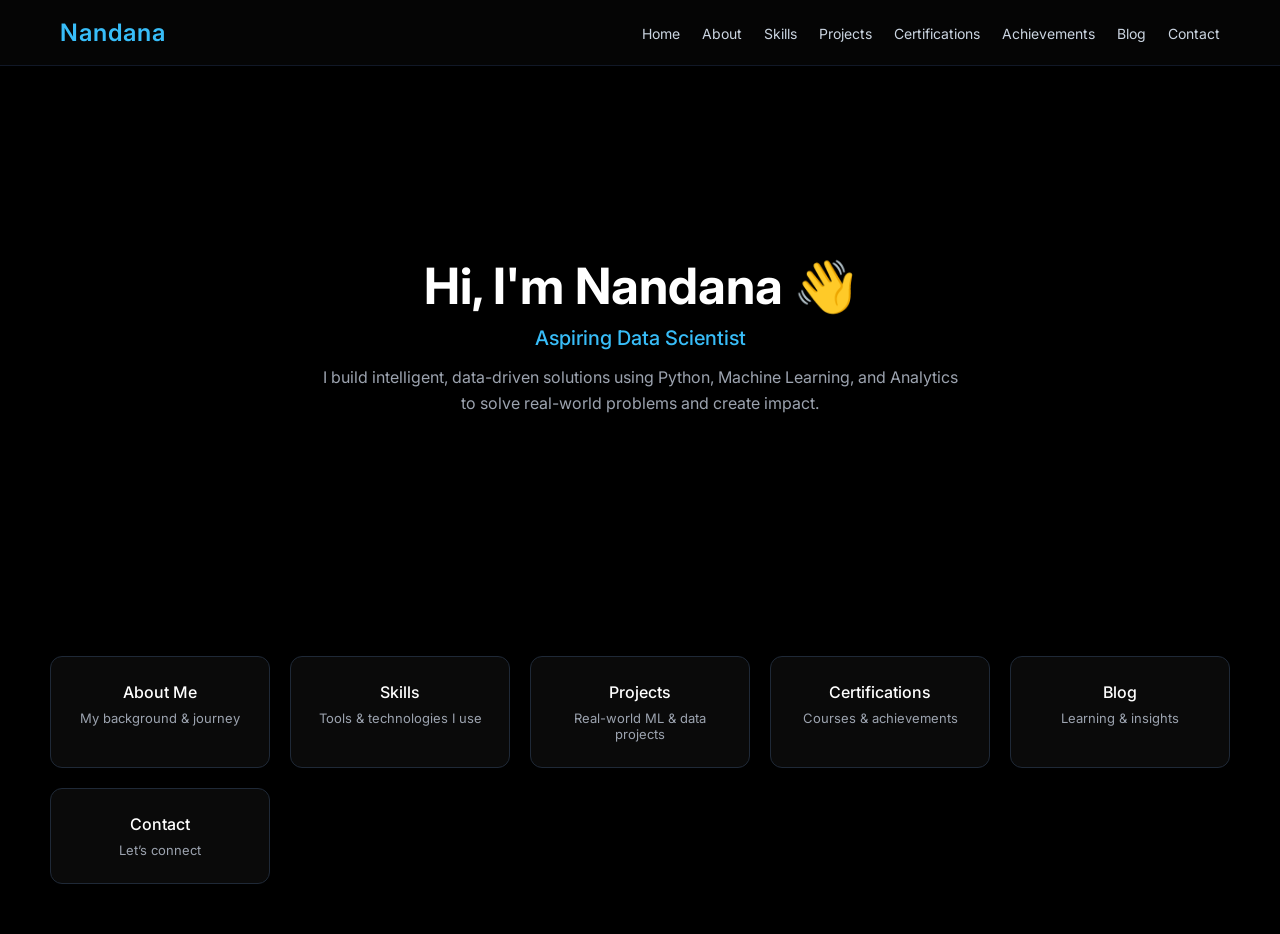
<file: index.html>
<!DOCTYPE html>
<html lang="en">
<head>
<meta charset="UTF-8">
<meta name="viewport" content="width=device-width, initial-scale=1.0">
<title>Nandana | Portfolio</title>

<link href="https://fonts.googleapis.com/css2?family=Inter:wght@300;400;500;600;700&display=swap" rel="stylesheet">

<style>
    * {
        margin: 0;
        padding: 0;
        box-sizing: border-box;
        font-family: 'Inter', sans-serif;
    }

    body {
        background: #000000; /* pure black */
        color: #e5e7eb;
    }

    /* NAVBAR */
    nav {
        display: flex;
        justify-content: space-between;
        align-items: center;
        padding: 18px 60px;
        background: #050505;
        border-bottom: 1px solid #111827;
    }

    nav h2 {
        color: #38bdf8; /* light blue */
        font-weight: 600;
        letter-spacing: 1px;
    }

    nav ul {
        display: flex;
        gap: 22px;
        list-style: none;
    }

    nav ul li a {
        text-decoration: none;
        color: #cbd5e1;
        font-size: 14px;
        transition: 0.3s;
    }

    nav ul li a:hover {
        color: #38bdf8;
    }

    /* HERO */
    .home {
        height: 60vh;
        display: flex;
        flex-direction: column;
        justify-content: center;
        align-items: center;
        text-align: center;
        padding: 40px 20px;
    }

    .home h1 {
        font-size: 50px;
        font-weight: 700;
        color: #ffffff;
    }

    .home h3 {
        font-size: 20px;
        color: #38bdf8;
        margin-top: 10px;
        font-weight: 500;
    }

    .home p {
        max-width: 650px;
        margin-top: 15px;
        color: #9ca3af;
        font-size: 16px;
        line-height: 1.6;
    }

    .btn {
        margin-top: 25px;
        padding: 11px 24px;
        background: transparent;
        color: #38bdf8;
        border: 1px solid #38bdf8;
        border-radius: 8px;
        cursor: pointer;
        transition: 0.3s;
        font-weight: 500;
    }

    .btn:hover {
        background: #38bdf8;
        color: black;
        transform: scale(1.05);
    }

    /* PAGE BOX SECTION */
    .pages {
        padding: 50px;
        display: grid;
        grid-template-columns: repeat(auto-fit, minmax(220px, 1fr));
        gap: 20px;
    }

    .card {
        background: #0a0a0a;
        padding: 25px;
        border-radius: 12px;
        border: 1px solid #1f2937;
        text-align: center;
        transition: 0.3s;
        cursor: pointer;
    }

    .card:hover {
        transform: translateY(-6px);
        border-color: #38bdf8;
        box-shadow: 0 0 15px rgba(56, 189, 248, 0.2);
    }

    .card a {
        text-decoration: none;
        color: #ffffff;
        font-weight: 500;
        font-size: 16px;
    }

    .card a:hover {
        color: #38bdf8;
    }

    .card p {
        margin-top: 8px;
        font-size: 13px;
        color: #9ca3af;
    }

    /* RESPONSIVE */
    @media (max-width: 768px) {
        nav {
            flex-direction: column;
            gap: 10px;
        }

        .home h1 {
            font-size: 34px;
        }
    }

</style>
</head>

<body>

<!-- NAVBAR -->
<nav>
    <h2>Nandana</h2>
    <ul>
        <li><a href="index.html">Home</a></li>
        <li><a href="about.html">About</a></li>
        <li><a href="skills.html">Skills</a></li>
        <li><a href="projects.html">Projects</a></li>
        <li><a href="certifications.html">Certifications</a></li>
        <li><a href="achievements.html">Achievements</a></li>
        <li><a href="blog.html">Blog</a></li>
        <li><a href="contact.html">Contact</a></li>
    </ul>
</nav>

<!-- HERO -->
<section class="home">
    <h1>Hi, I'm Nandana 👋</h1>
    <h3>Aspiring Data Scientist</h3>
    <p>
        I build intelligent, data-driven solutions using Python, Machine Learning, and Analytics
        to solve real-world problems and create impact.
    </p>
</section>

<!-- PAGE CARDS -->
<section class="pages">

    <div class="card">
        <a href="about.html">About Me</a>
        <p>My background & journey</p>
    </div>

    <div class="card">
        <a href="skills.html">Skills</a>
        <p>Tools & technologies I use</p>
    </div>

    <div class="card">
        <a href="projects.html">Projects</a>
        <p>Real-world ML & data projects</p>
    </div>

    <div class="card">
        <a href="certifications.html">Certifications</a>
        <p>Courses & achievements</p>
    </div>

    <div class="card">
        <a href="blog.html">Blog</a>
        <p>Learning & insights</p>
    </div>

    <div class="card">
        <a href="contact.html">Contact</a>
        <p>Let’s connect</p>
    </div>

</section>

</body>
</html>
</file>
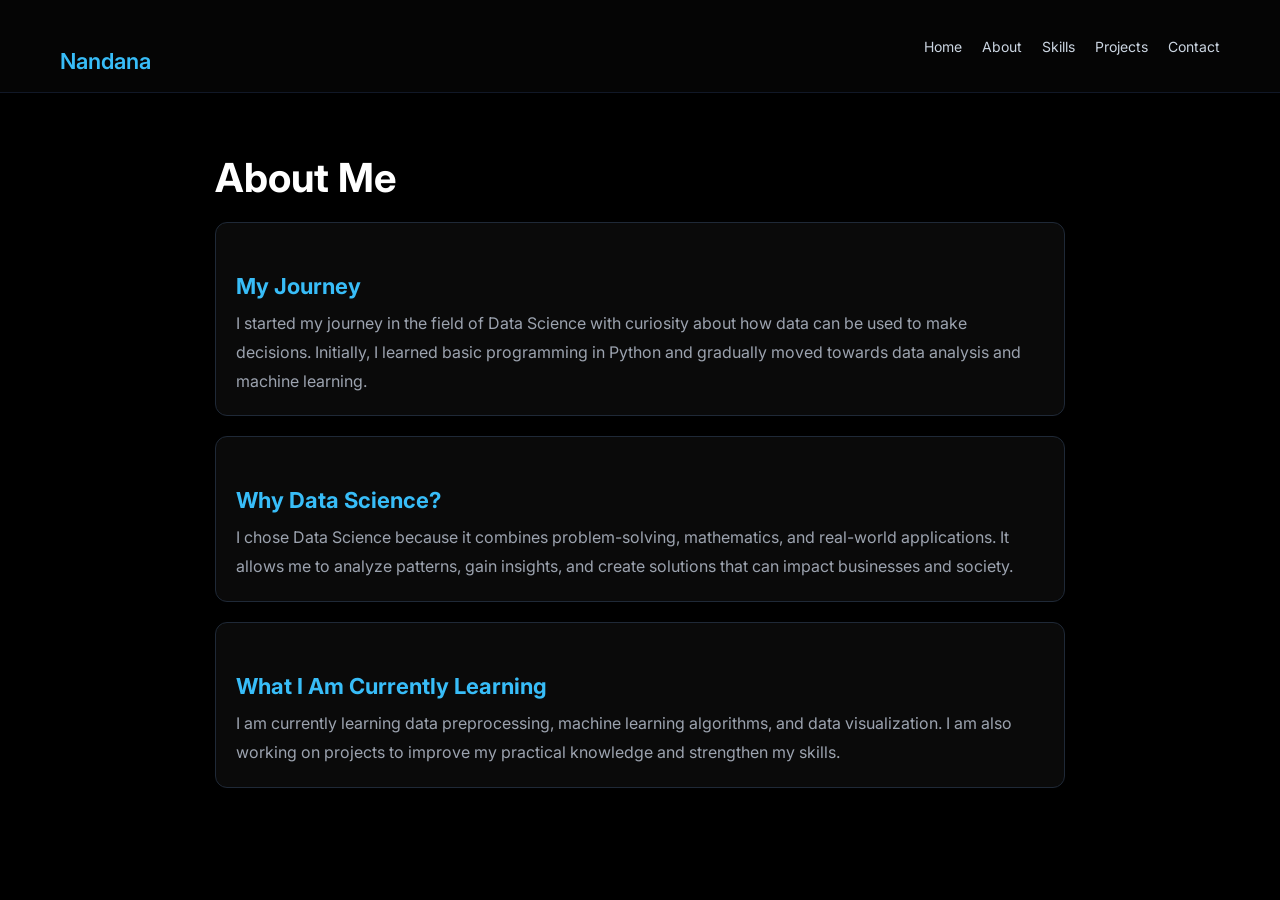
<file: about.html>
<!DOCTYPE html>
<html lang="en">
<head>
<meta charset="UTF-8">
<meta name="viewport" content="width=device-width, initial-scale=1.0">
<title>About Me | Nandana</title>

<link href="https://fonts.googleapis.com/css2?family=Inter:wght@300;400;500;600;700&display=swap" rel="stylesheet">

<style>
    * {
        margin: 0;
        padding: 0;
        box-sizing: border-box;
        font-family: 'Inter', sans-serif;
    }

    body {
        background: #000000;
        color: #e5e7eb;
    }

    /* NAVBAR */
    nav {
        display: flex;
        justify-content: space-between;
        align-items: center;
        padding: 18px 60px;
        background: #050505;
        border-bottom: 1px solid #111827;
    }

    nav h2 {
        color: #38bdf8;
        font-weight: 600;
    }

    nav div {
        display: flex;
        gap: 20px;
    }

    nav a {
        text-decoration: none;
        color: #cbd5e1;
        font-size: 14px;
        transition: 0.3s;
    }

    nav a:hover {
        color: #38bdf8;
    }

    /* CONTENT */
    .container {
        max-width: 900px;
        margin: auto;
        padding: 60px 25px;
    }

    h1 {
        font-size: 40px;
        color: #ffffff;
        margin-bottom: 20px;
    }

    h2 {
        color: #38bdf8;
        margin-top: 30px;
        font-size: 22px;
    }

    p {
        margin-top: 10px;
        line-height: 1.8;
        color: #9ca3af;
        font-size: 16px;
    }

    /* CARD STYLE SECTION */
    .section-box {
        background: #0a0a0a;
        padding: 20px;
        border-radius: 12px;
        border: 1px solid #1f2937;
        margin-top: 20px;
        transition: 0.3s;
    }

    .section-box:hover {
        border-color: #38bdf8;
        box-shadow: 0 0 12px rgba(56, 189, 248, 0.15);
    }

    /* RESPONSIVE */
    @media (max-width: 768px) {
        nav {
            flex-direction: column;
            gap: 10px;
        }

        h1 {
            font-size: 30px;
        }
    }

</style>
</head>

<body>

<!-- NAVIGATION -->
<nav>
    <h2>Nandana</h2>
    <div>
        <a href="index.html">Home</a>
        <a href="about.html">About</a>
        <a href="skills.html">Skills</a>
        <a href="projects.html">Projects</a>
        <a href="contact.html">Contact</a>
    </div>
</nav>

<!-- ABOUT CONTENT -->
<div class="container">

    <h1>About Me</h1>

    <div class="section-box">
        <h2>My Journey</h2>
        <p>
            I started my journey in the field of Data Science with curiosity about how data can be used to make decisions. 
            Initially, I learned basic programming in Python and gradually moved towards data analysis and machine learning.
        </p>
    </div>

    <div class="section-box">
        <h2>Why Data Science?</h2>
        <p>
            I chose Data Science because it combines problem-solving, mathematics, and real-world applications. 
            It allows me to analyze patterns, gain insights, and create solutions that can impact businesses and society.
        </p>
    </div>

    <div class="section-box">
        <h2>What I Am Currently Learning</h2>
        <p>
            I am currently learning data preprocessing, machine learning algorithms, and data visualization. 
            I am also working on projects to improve my practical knowledge and strengthen my skills.
        </p>
    </div>

</div>

</body>
</html>
</file>
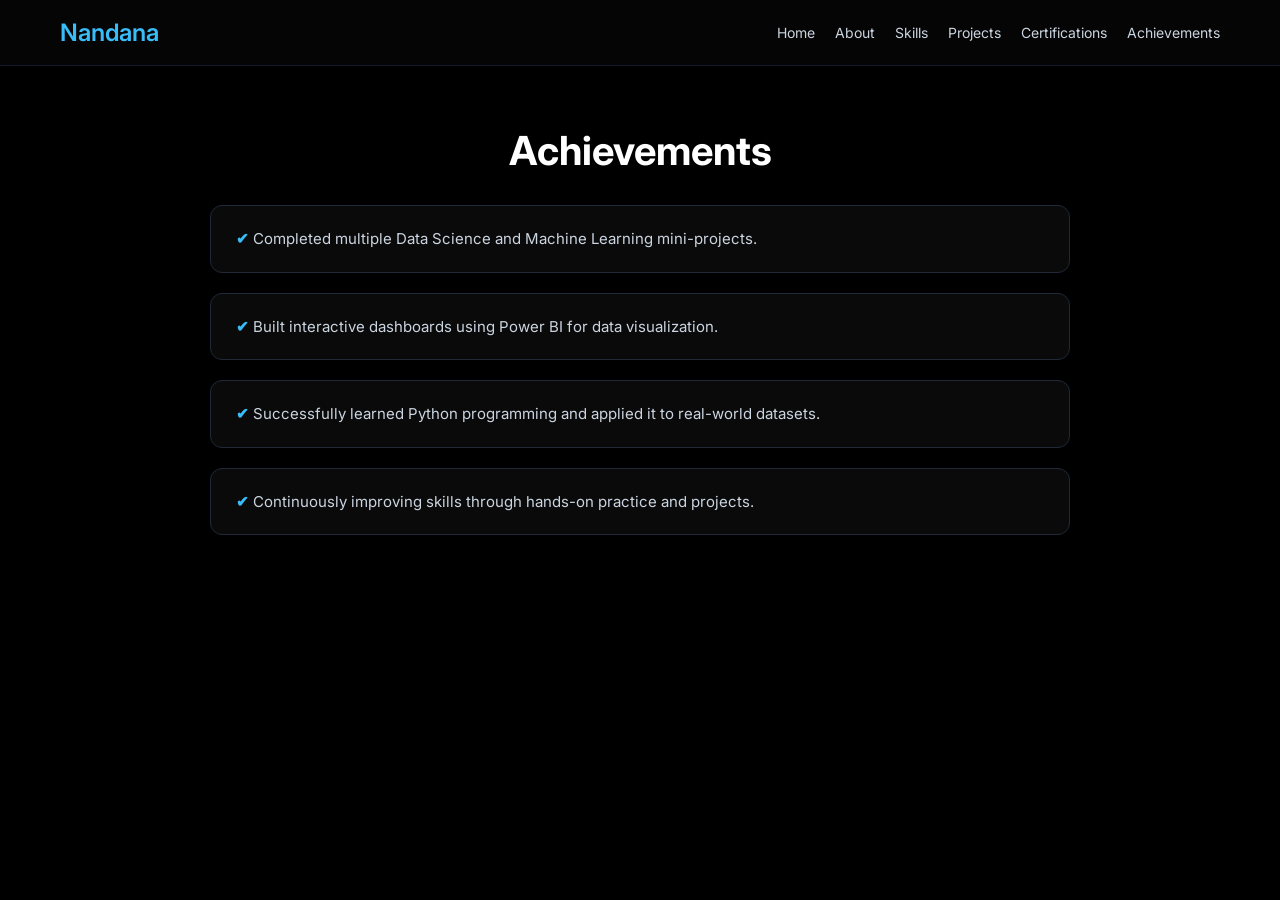
<file: achievements.html>
<!DOCTYPE html>
<html lang="en">
<head>
<meta charset="UTF-8">
<meta name="viewport" content="width=device-width, initial-scale=1.0">
<title>Achievements | Nandana</title>

<link href="https://fonts.googleapis.com/css2?family=Inter:wght@300;400;500;600;700&display=swap" rel="stylesheet">

<style>
    * {
        margin: 0;
        padding: 0;
        box-sizing: border-box;
        font-family: 'Inter', sans-serif;
    }

    body {
        background: #000000;
        color: #e5e7eb;
    }

    /* NAVBAR */
    nav {
        display: flex;
        justify-content: space-between;
        align-items: center;
        padding: 18px 60px;
        background: #050505;
        border-bottom: 1px solid #111827;
    }

    nav h2 {
        color: #38bdf8;
        font-weight: 600;
    }

    nav div {
        display: flex;
        gap: 20px;
    }

    nav a {
        text-decoration: none;
        color: #cbd5e1;
        font-size: 14px;
        transition: 0.3s;
    }

    nav a:hover {
        color: #38bdf8;
    }

    /* CONTAINER */
    .container {
        max-width: 900px;
        margin: auto;
        padding: 60px 20px;
    }

    h1 {
        text-align: center;
        font-size: 40px;
        color: #ffffff;
        margin-bottom: 30px;
    }

    /* ACHIEVEMENT CARD */
    .card {
        background: #0a0a0a;
        padding: 20px 25px;
        margin-top: 20px;
        border-radius: 12px;
        border: 1px solid #1f2937;
        transition: 0.3s;
    }

    .card:hover {
        transform: translateY(-5px);
        border-color: #38bdf8;
        box-shadow: 0 0 15px rgba(56, 189, 248, 0.15);
    }

    .card p {
        line-height: 1.7;
        color: #cbd5e1;
        font-size: 15px;
    }

    .card p::before {
        content: "✔ ";
        color: #38bdf8;
        font-weight: bold;
    }

    /* RESPONSIVE */
    @media (max-width: 768px) {
        nav {
            flex-direction: column;
            gap: 10px;
        }

        h1 {
            font-size: 30px;
        }
    }

</style>
</head>

<body>

<!-- NAVIGATION -->
<nav>
    <h2>Nandana</h2>
    <div>
        <a href="index.html">Home</a>
        <a href="about.html">About</a>
        <a href="skills.html">Skills</a>
        <a href="projects.html">Projects</a>
        <a href="certifications.html">Certifications</a>
        <a href="achievements.html">Achievements</a>
    </div>
</nav>

<!-- ACHIEVEMENTS -->
<div class="container">

    <h1>Achievements</h1>

    <div class="card">
        <p>Completed multiple Data Science and Machine Learning mini-projects.</p>
    </div>

    <div class="card">
        <p>Built interactive dashboards using Power BI for data visualization.</p>
    </div>

    <div class="card">
        <p>Successfully learned Python programming and applied it to real-world datasets.</p>
    </div>

    <div class="card">
        <p>Continuously improving skills through hands-on practice and projects.</p>
    </div>

</div>

</body>
</html>
</file>
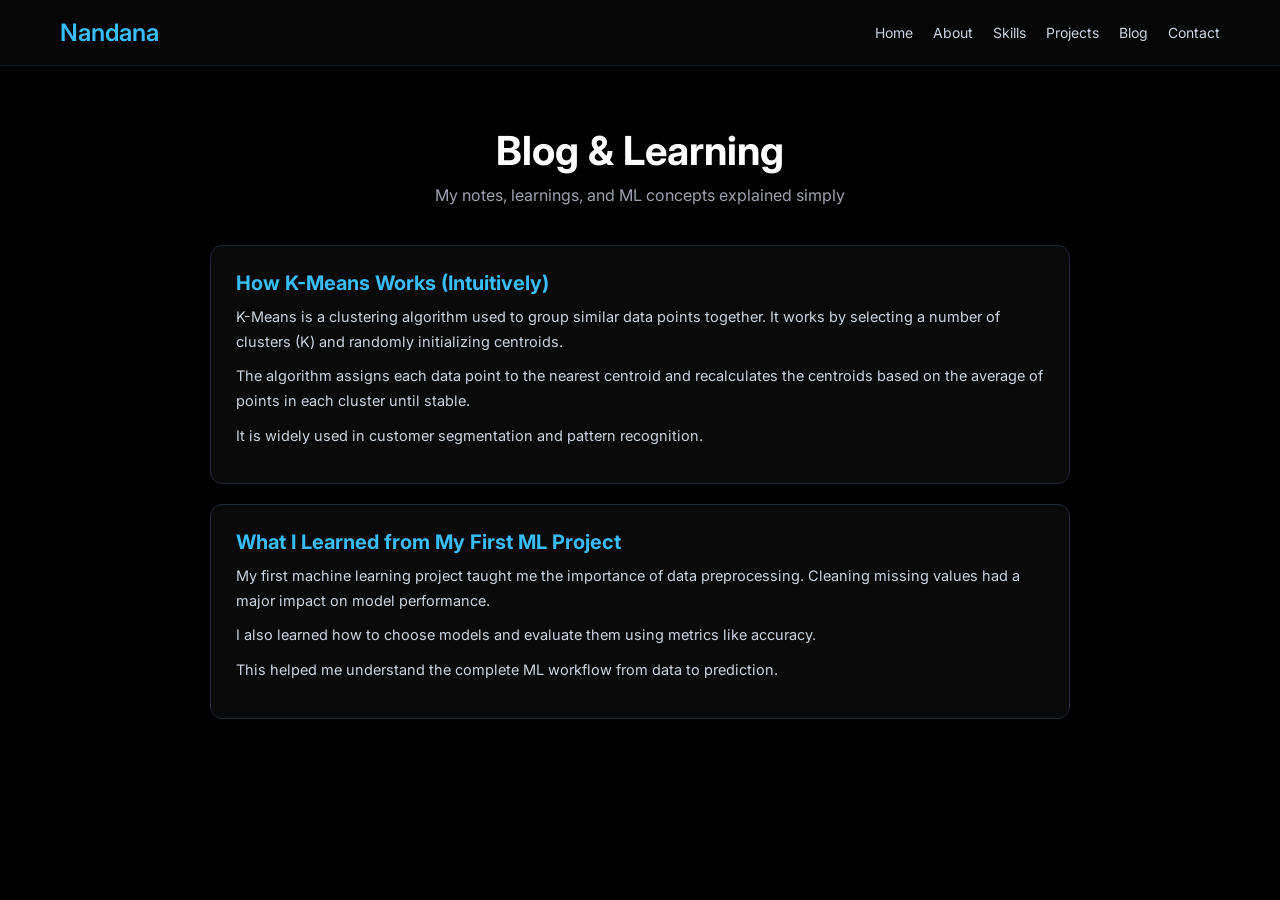
<file: blog.html>
<!DOCTYPE html>
<html lang="en">
<head>
<meta charset="UTF-8">
<meta name="viewport" content="width=device-width, initial-scale=1.0">
<title>Blog | Nandana</title>

<link href="https://fonts.googleapis.com/css2?family=Inter:wght@300;400;500;600;700&display=swap" rel="stylesheet">

<style>
    * {
        margin: 0;
        padding: 0;
        box-sizing: border-box;
        font-family: 'Inter', sans-serif;
    }

    body {
        background: #000000;
        color: #e5e7eb;
    }

    /* NAVBAR */
    nav {
        display: flex;
        justify-content: space-between;
        align-items: center;
        padding: 18px 60px;
        background: #050505;
        border-bottom: 1px solid #111827;
    }

    nav h2 {
        color: #38bdf8;
        font-weight: 600;
    }

    nav div {
        display: flex;
        gap: 20px;
    }

    nav a {
        text-decoration: none;
        color: #cbd5e1;
        font-size: 14px;
        transition: 0.3s;
    }

    nav a:hover {
        color: #38bdf8;
    }

    /* CONTAINER */
    .container {
        max-width: 900px;
        margin: auto;
        padding: 60px 20px;
    }

    h1 {
        text-align: center;
        font-size: 40px;
        color: #ffffff;
        margin-bottom: 10px;
    }

    p.subtitle {
        text-align: center;
        color: #9ca3af;
        margin-bottom: 40px;
    }

    /* BLOG CARDS */
    .post {
        background: #0a0a0a;
        padding: 25px;
        margin-top: 20px;
        border-radius: 12px;
        border: 1px solid #1f2937;
        transition: 0.3s;
    }

    .post:hover {
        transform: translateY(-6px);
        border-color: #38bdf8;
        box-shadow: 0 0 15px rgba(56, 189, 248, 0.15);
    }

    .post h2 {
        color: #38bdf8;
        font-size: 20px;
        margin-bottom: 10px;
    }

    .post p {
        color: #cbd5e1;
        line-height: 1.7;
        font-size: 14.5px;
        margin-bottom: 10px;
    }

    /* RESPONSIVE */
    @media (max-width: 768px) {
        nav {
            flex-direction: column;
            gap: 10px;
        }

        h1 {
            font-size: 30px;
        }
    }

</style>
</head>

<body>

<!-- NAVIGATION -->
<nav>
    <h2>Nandana</h2>
    <div>
        <a href="index.html">Home</a>
        <a href="about.html">About</a>
        <a href="skills.html">Skills</a>
        <a href="projects.html">Projects</a>
        <a href="blog.html">Blog</a>
        <a href="contact.html">Contact</a>
    </div>
</nav>

<!-- BLOG -->
<div class="container">

    <h1>Blog & Learning</h1>
    <p class="subtitle">My notes, learnings, and ML concepts explained simply</p>

    <!-- POST 1 -->
    <div class="post">
        <h2>How K-Means Works (Intuitively)</h2>
        <p>
            K-Means is a clustering algorithm used to group similar data points together.
            It works by selecting a number of clusters (K) and randomly initializing centroids.
        </p>
        <p>
            The algorithm assigns each data point to the nearest centroid and recalculates the centroids
            based on the average of points in each cluster until stable.
        </p>
        <p>
            It is widely used in customer segmentation and pattern recognition.
        </p>
    </div>

    <!-- POST 2 -->
    <div class="post">
        <h2>What I Learned from My First ML Project</h2>
        <p>
            My first machine learning project taught me the importance of data preprocessing.
            Cleaning missing values had a major impact on model performance.
        </p>
        <p>
            I also learned how to choose models and evaluate them using metrics like accuracy.
        </p>
        <p>
            This helped me understand the complete ML workflow from data to prediction.
        </p>
    </div>

</div>

</body>
</html>
</file>
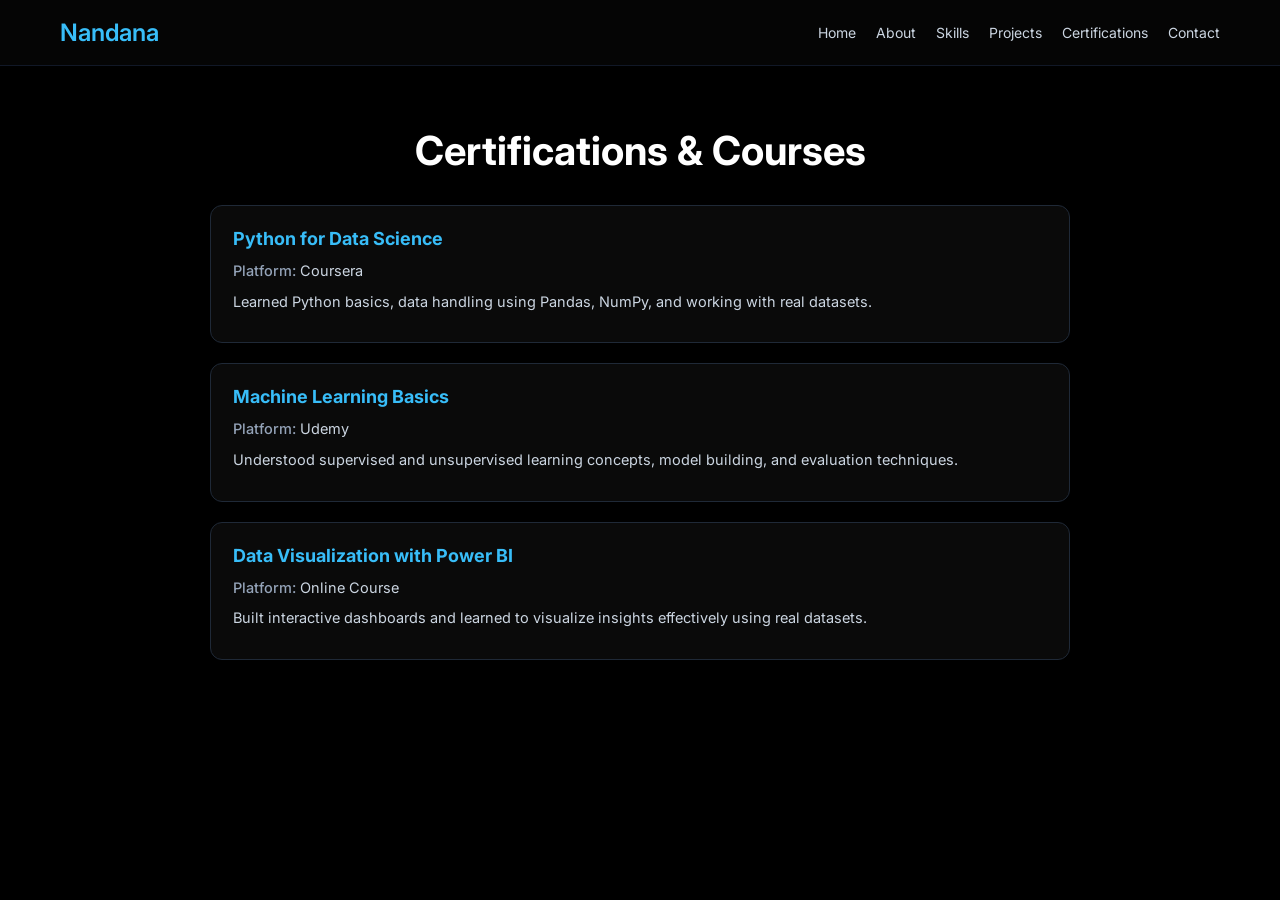
<file: certifications.html>
<!DOCTYPE html>
<html lang="en">
<head>
<meta charset="UTF-8">
<meta name="viewport" content="width=device-width, initial-scale=1.0">
<title>Certifications | Nandana</title>

<link href="https://fonts.googleapis.com/css2?family=Inter:wght@300;400;500;600;700&display=swap" rel="stylesheet">

<style>
    * {
        margin: 0;
        padding: 0;
        box-sizing: border-box;
        font-family: 'Inter', sans-serif;
    }

    body {
        background: #000000;
        color: #e5e7eb;
    }

    /* NAVBAR */
    nav {
        display: flex;
        justify-content: space-between;
        align-items: center;
        padding: 18px 60px;
        background: #050505;
        border-bottom: 1px solid #111827;
    }

    nav h2 {
        color: #38bdf8;
        font-weight: 600;
    }

    nav div {
        display: flex;
        gap: 20px;
    }

    nav a {
        text-decoration: none;
        color: #cbd5e1;
        font-size: 14px;
        transition: 0.3s;
    }

    nav a:hover {
        color: #38bdf8;
    }

    /* CONTAINER */
    .container {
        max-width: 900px;
        margin: auto;
        padding: 60px 20px;
    }

    h1 {
        text-align: center;
        font-size: 40px;
        color: #ffffff;
        margin-bottom: 30px;
    }

    /* CARD */
    .card {
        background: #0a0a0a;
        padding: 22px;
        margin-top: 20px;
        border-radius: 12px;
        border: 1px solid #1f2937;
        transition: 0.3s;
    }

    .card:hover {
        transform: translateY(-6px);
        border-color: #38bdf8;
        box-shadow: 0 0 15px rgba(56, 189, 248, 0.15);
    }

    .card h2 {
        color: #38bdf8;
        font-size: 18px;
        margin-bottom: 10px;
    }

    .card p {
        color: #cbd5e1;
        font-size: 14.5px;
        line-height: 1.7;
        margin-bottom: 6px;
    }

    .label {
        color: #94a3b8;
        font-weight: 500;
    }

    /* RESPONSIVE */
    @media (max-width: 768px) {
        nav {
            flex-direction: column;
            gap: 10px;
        }

        h1 {
            font-size: 30px;
        }
    }

</style>
</head>

<body>

<!-- NAVIGATION -->
<nav>
    <h2>Nandana</h2>
    <div>
        <a href="index.html">Home</a>
        <a href="about.html">About</a>
        <a href="skills.html">Skills</a>
        <a href="projects.html">Projects</a>
        <a href="certifications.html">Certifications</a>
        <a href="contact.html">Contact</a>
    </div>
</nav>

<!-- CERTIFICATIONS -->
<div class="container">

    <h1>Certifications & Courses</h1>

    <div class="card">
        <h2>Python for Data Science</h2>
        <p><span class="label">Platform:</span> Coursera</p>
        <p>
            Learned Python basics, data handling using Pandas, NumPy, and working with real datasets.
        </p>
    </div>

    <div class="card">
        <h2>Machine Learning Basics</h2>
        <p><span class="label">Platform:</span> Udemy</p>
        <p>
            Understood supervised and unsupervised learning concepts, model building, and evaluation techniques.
        </p>
    </div>

    <div class="card">
        <h2>Data Visualization with Power BI</h2>
        <p><span class="label">Platform:</span> Online Course</p>
        <p>
            Built interactive dashboards and learned to visualize insights effectively using real datasets.
        </p>
    </div>

</div>

</body>
</html>
</file>
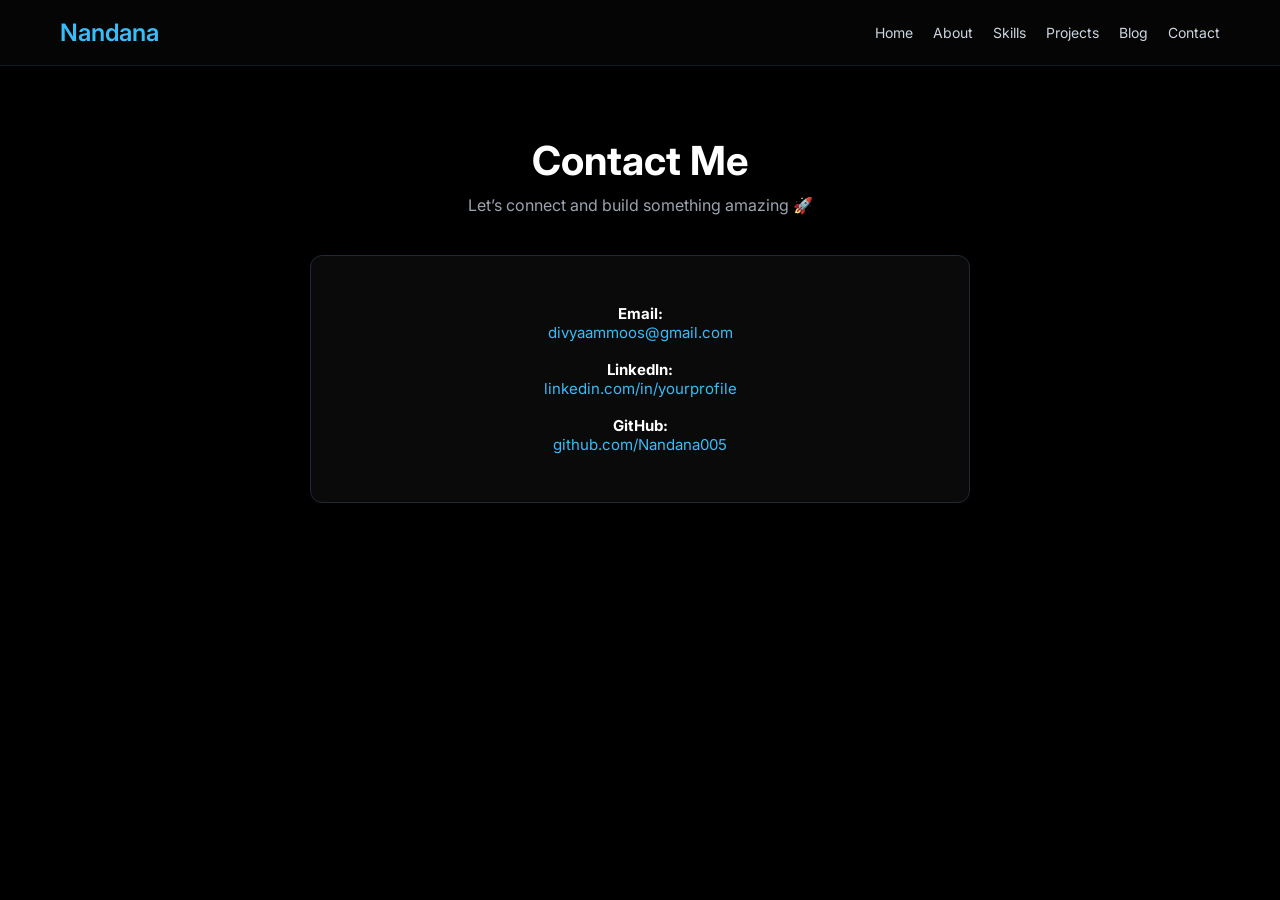
<file: contact.html>
<!DOCTYPE html>
<html lang="en">
<head>
<meta charset="UTF-8">
<meta name="viewport" content="width=device-width, initial-scale=1.0">
<title>Contact | Nandana</title>

<link href="https://fonts.googleapis.com/css2?family=Inter:wght@300;400;500;600;700&display=swap" rel="stylesheet">

<style>
    * {
        margin: 0;
        padding: 0;
        box-sizing: border-box;
        font-family: 'Inter', sans-serif;
    }

    body {
        background: #000000;
        color: #e5e7eb;
    }

    /* NAVBAR */
    nav {
        display: flex;
        justify-content: space-between;
        align-items: center;
        padding: 18px 60px;
        background: #050505;
        border-bottom: 1px solid #111827;
    }

    nav h2 {
        color: #38bdf8;
        font-weight: 600;
    }

    nav div {
        display: flex;
        gap: 20px;
    }

    nav a {
        text-decoration: none;
        color: #cbd5e1;
        font-size: 14px;
        transition: 0.3s;
    }

    nav a:hover {
        color: #38bdf8;
    }

    /* CONTAINER */
    .container {
        max-width: 700px;
        margin: auto;
        padding: 70px 20px;
        text-align: center;
    }

    h1 {
        font-size: 40px;
        color: #ffffff;
        margin-bottom: 10px;
    }

    p.subtitle {
        color: #9ca3af;
        margin-bottom: 40px;
    }

    /* CONTACT CARD */
    .contact-card {
        background: #0a0a0a;
        padding: 30px;
        border-radius: 12px;
        border: 1px solid #1f2937;
        transition: 0.3s;
    }

    .contact-card:hover {
        border-color: #38bdf8;
        box-shadow: 0 0 15px rgba(56, 189, 248, 0.15);
    }

    .contact-item {
        margin: 18px 0;
        font-size: 15px;
        color: #cbd5e1;
    }

    .contact-item strong {
        color: #ffffff;
    }

    a {
        color: #38bdf8;
        text-decoration: none;
        transition: 0.3s;
    }

    a:hover {
        text-decoration: underline;
    }

    /* BUTTON STYLE */
    .btn {
        margin-top: 20px;
        padding: 10px 22px;
        background: transparent;
        color: #38bdf8;
        border: 1px solid #38bdf8;
        border-radius: 8px;
        cursor: pointer;
        transition: 0.3s;
    }

    .btn:hover {
        background: #38bdf8;
        color: black;
    }

    /* RESPONSIVE */
    @media (max-width: 768px) {
        nav {
            flex-direction: column;
            gap: 10px;
        }

        h1 {
            font-size: 30px;
        }
    }

</style>
</head>

<body>

<!-- NAVIGATION -->
<nav>
    <h2>Nandana</h2>
    <div>
        <a href="index.html">Home</a>
        <a href="about.html">About</a>
        <a href="skills.html">Skills</a>
        <a href="projects.html">Projects</a>
        <a href="blog.html">Blog</a>
        <a href="contact.html">Contact</a>
    </div>
</nav>

<!-- CONTACT -->
<div class="container">

    <h1>Contact Me</h1>
    <p class="subtitle">Let’s connect and build something amazing 🚀</p>

    <div class="contact-card">

        <div class="contact-item">
            <strong>Email:</strong><br>
            <a href="mailto:divyaammoos@gmail.com">divyaammoos@gmail.com</a>
        </div>

        <div class="contact-item">
            <strong>LinkedIn:</strong><br>
            <a href="https://linkedin.com/in/yourprofile" target="_blank">
                linkedin.com/in/yourprofile
            </a>
        </div>

        <div class="contact-item">
            <strong>GitHub:</strong><br>
            <a href="https://github.com/Nandana005" target="_blank">
                github.com/Nandana005
            </a>
        </div>

    </div>

</div>

</body>
</html>
</file>
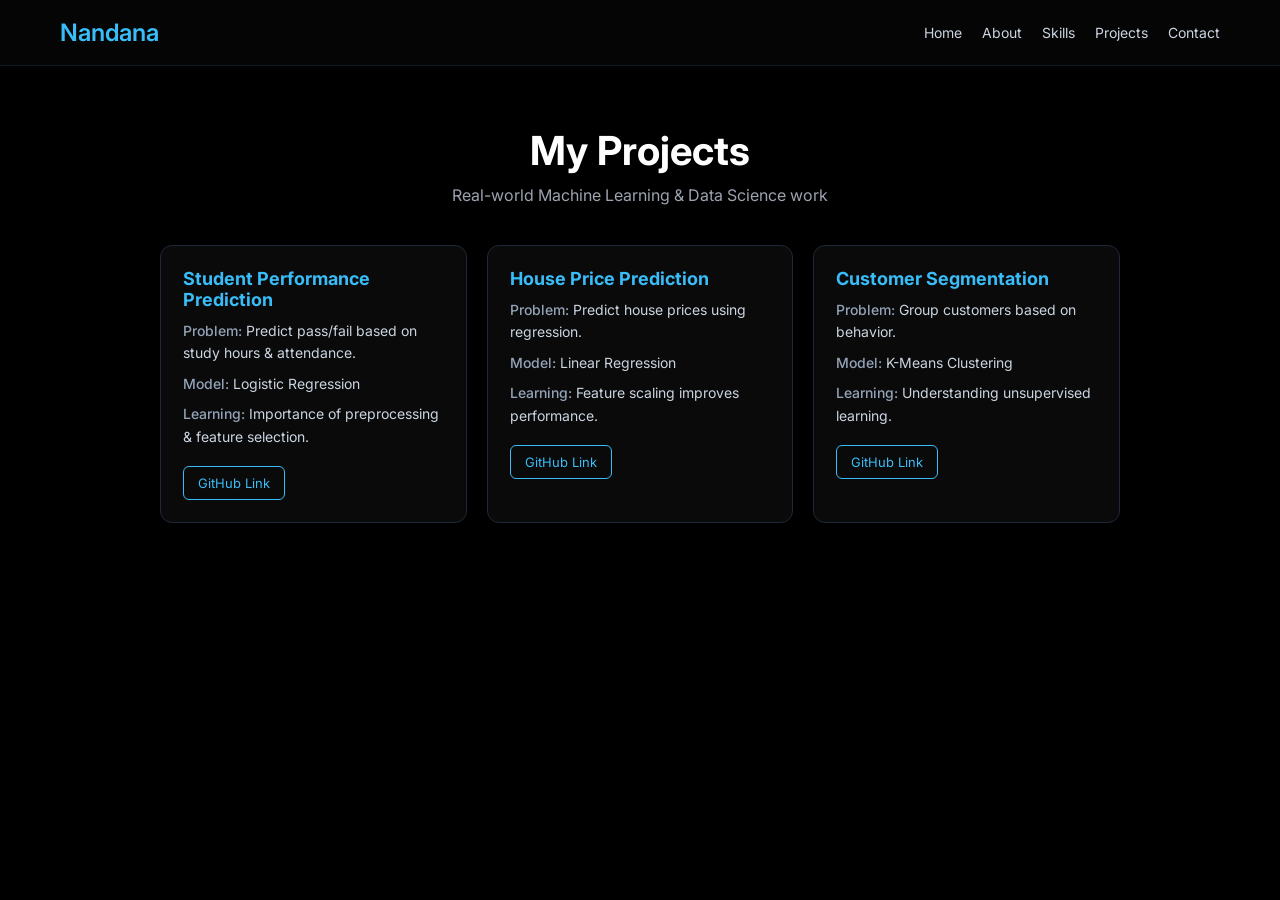
<file: projects.html>
<!DOCTYPE html>
<html lang="en">
<head>
<meta charset="UTF-8">
<meta name="viewport" content="width=device-width, initial-scale=1.0">
<title>Projects | Nandana</title>

<link href="https://fonts.googleapis.com/css2?family=Inter:wght@300;400;500;600;700&display=swap" rel="stylesheet">

<style>
    * {
        margin: 0;
        padding: 0;
        box-sizing: border-box;
        font-family: 'Inter', sans-serif;
    }

    body {
        background: #000000;
        color: #e5e7eb;
    }

    /* NAVBAR */
    nav {
        display: flex;
        justify-content: space-between;
        align-items: center;
        padding: 18px 60px;
        background: #050505;
        border-bottom: 1px solid #111827;
    }

    nav h2 {
        color: #38bdf8;
        font-weight: 600;
    }

    nav div {
        display: flex;
        gap: 20px;
    }

    nav a {
        text-decoration: none;
        color: #cbd5e1;
        font-size: 14px;
        transition: 0.3s;
    }

    nav a:hover {
        color: #38bdf8;
    }

    /* CONTAINER */
    .container {
        max-width: 1000px;
        margin: auto;
        padding: 60px 20px;
    }

    h1 {
        text-align: center;
        font-size: 40px;
        color: #ffffff;
        margin-bottom: 10px;
    }

    p.subtitle {
        text-align: center;
        color: #9ca3af;
        margin-bottom: 40px;
    }

    /* PROJECT GRID */
    .grid {
        display: grid;
        grid-template-columns: repeat(auto-fit, minmax(280px, 1fr));
        gap: 20px;
    }

    .card {
        background: #0a0a0a;
        padding: 22px;
        border-radius: 12px;
        border: 1px solid #1f2937;
        transition: 0.3s;
    }

    .card:hover {
        transform: translateY(-6px);
        border-color: #38bdf8;
        box-shadow: 0 0 15px rgba(56, 189, 248, 0.15);
    }

    .card h2 {
        color: #38bdf8;
        font-size: 18px;
        margin-bottom: 10px;
    }

    .card p {
        font-size: 14px;
        color: #cbd5e1;
        margin-bottom: 8px;
        line-height: 1.6;
    }

    .label {
        color: #94a3b8;
        font-weight: 500;
    }

    .btn {
        display: inline-block;
        margin-top: 10px;
        padding: 8px 14px;
        background: transparent;
        border: 1px solid #38bdf8;
        color: #38bdf8;
        border-radius: 6px;
        text-decoration: none;
        font-size: 13px;
        transition: 0.3s;
    }

    .btn:hover {
        background: #38bdf8;
        color: black;
    }

    /* RESPONSIVE */
    @media (max-width: 768px) {
        nav {
            flex-direction: column;
            gap: 10px;
        }

        h1 {
            font-size: 30px;
        }
    }

</style>
</head>

<body>

<!-- NAVIGATION -->
<nav>
    <h2>Nandana</h2>
    <div>
        <a href="index.html">Home</a>
        <a href="about.html">About</a>
        <a href="skills.html">Skills</a>
        <a href="projects.html">Projects</a>
        <a href="contact.html">Contact</a>
    </div>
</nav>

<!-- PROJECTS -->
<div class="container">

    <h1>My Projects</h1>
    <p class="subtitle">Real-world Machine Learning & Data Science work</p>

    <div class="grid">

        <!-- PROJECT 1 -->
        <div class="card">
            <h2>Student Performance Prediction</h2>
            <p><span class="label">Problem:</span> Predict pass/fail based on study hours & attendance.</p>
            <p><span class="label">Model:</span> Logistic Regression</p>
            <p><span class="label">Learning:</span> Importance of preprocessing & feature selection.</p>
            <a href="#" class="btn">GitHub Link</a>
        </div>

        <!-- PROJECT 2 -->
        <div class="card">
            <h2>House Price Prediction</h2>
            <p><span class="label">Problem:</span> Predict house prices using regression.</p>
            <p><span class="label">Model:</span> Linear Regression</p>
            <p><span class="label">Learning:</span> Feature scaling improves performance.</p>
            <a href="#" class="btn">GitHub Link</a>
        </div>

        <!-- PROJECT 3 -->
        <div class="card">
            <h2>Customer Segmentation</h2>
            <p><span class="label">Problem:</span> Group customers based on behavior.</p>
            <p><span class="label">Model:</span> K-Means Clustering</p>
            <p><span class="label">Learning:</span> Understanding unsupervised learning.</p>
            <a href="#" class="btn">GitHub Link</a>
        </div>

    </div>

</div>

</body>
</html>
</file>
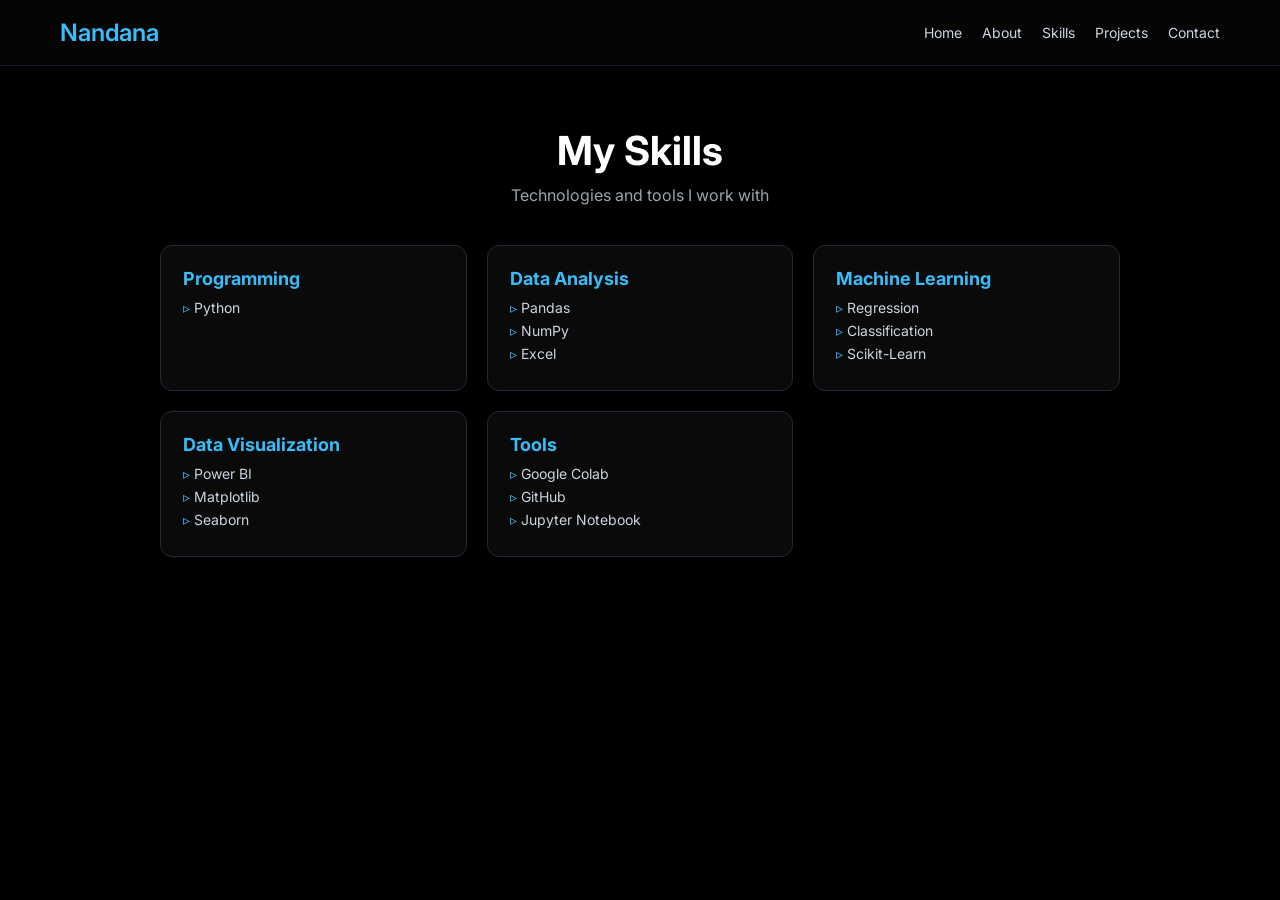
<file: skills.html>
<!DOCTYPE html>
<html lang="en">
<head>
<meta charset="UTF-8">
<meta name="viewport" content="width=device-width, initial-scale=1.0">
<title>Skills | Nandana</title>

<link href="https://fonts.googleapis.com/css2?family=Inter:wght@300;400;500;600;700&display=swap" rel="stylesheet">

<style>
    * {
        margin: 0;
        padding: 0;
        box-sizing: border-box;
        font-family: 'Inter', sans-serif;
    }

    body {
        background: #000000;
        color: #e5e7eb;
    }

    /* NAVBAR */
    nav {
        display: flex;
        justify-content: space-between;
        align-items: center;
        padding: 18px 60px;
        background: #050505;
        border-bottom: 1px solid #111827;
    }

    nav h2 {
        color: #38bdf8;
        font-weight: 600;
    }

    nav div {
        display: flex;
        gap: 20px;
    }

    nav a {
        text-decoration: none;
        color: #cbd5e1;
        font-size: 14px;
        transition: 0.3s;
    }

    nav a:hover {
        color: #38bdf8;
    }

    /* CONTAINER */
    .container {
        max-width: 1000px;
        margin: auto;
        padding: 60px 20px;
    }

    h1 {
        text-align: center;
        font-size: 40px;
        color: #ffffff;
        margin-bottom: 10px;
    }

    p.subtitle {
        text-align: center;
        color: #9ca3af;
        margin-bottom: 40px;
    }

    /* GRID */
    .skills-grid {
        display: grid;
        grid-template-columns: repeat(auto-fit, minmax(230px, 1fr));
        gap: 20px;
    }

    .card {
        background: #0a0a0a;
        padding: 22px;
        border-radius: 12px;
        border: 1px solid #1f2937;
        transition: 0.3s;
    }

    .card:hover {
        transform: translateY(-6px);
        border-color: #38bdf8;
        box-shadow: 0 0 15px rgba(56, 189, 248, 0.15);
    }

    .card h2 {
        color: #38bdf8;
        font-size: 18px;
        margin-bottom: 10px;
    }

    ul {
        list-style: none;
    }

    ul li {
        margin: 6px 0;
        color: #cbd5e1;
        font-size: 14px;
    }

    ul li::before {
        content: "▹ ";
        color: #38bdf8;
    }

    /* RESPONSIVE */
    @media (max-width: 768px) {
        nav {
            flex-direction: column;
            gap: 10px;
        }

        h1 {
            font-size: 30px;
        }
    }

</style>
</head>

<body>

<!-- NAVIGATION -->
<nav>
    <h2>Nandana</h2>
    <div>
        <a href="index.html">Home</a>
        <a href="about.html">About</a>
        <a href="skills.html">Skills</a>
        <a href="projects.html">Projects</a>
        <a href="contact.html">Contact</a>
    </div>
</nav>

<!-- SKILLS -->
<div class="container">

    <h1>My Skills</h1>
    <p class="subtitle">Technologies and tools I work with</p>

    <div class="skills-grid">

        <div class="card">
            <h2>Programming</h2>
            <ul>
                <li>Python</li>
            </ul>
        </div>

        <div class="card">
            <h2>Data Analysis</h2>
            <ul>
                <li>Pandas</li>
                <li>NumPy</li>
                <li>Excel</li>
            </ul>
        </div>

        <div class="card">
            <h2>Machine Learning</h2>
            <ul>
                <li>Regression</li>
                <li>Classification</li>
                <li>Scikit-Learn</li>
            </ul>
        </div>

        <div class="card">
            <h2>Data Visualization</h2>
            <ul>
                <li>Power BI</li>
                <li>Matplotlib</li>
                <li>Seaborn</li>
            </ul>
        </div>

        <div class="card">
            <h2>Tools</h2>
            <ul>
                <li>Google Colab</li>
                <li>GitHub</li>
                <li>Jupyter Notebook</li>
            </ul>
        </div>

    </div>

</div>

</body>
</html>
</file>
